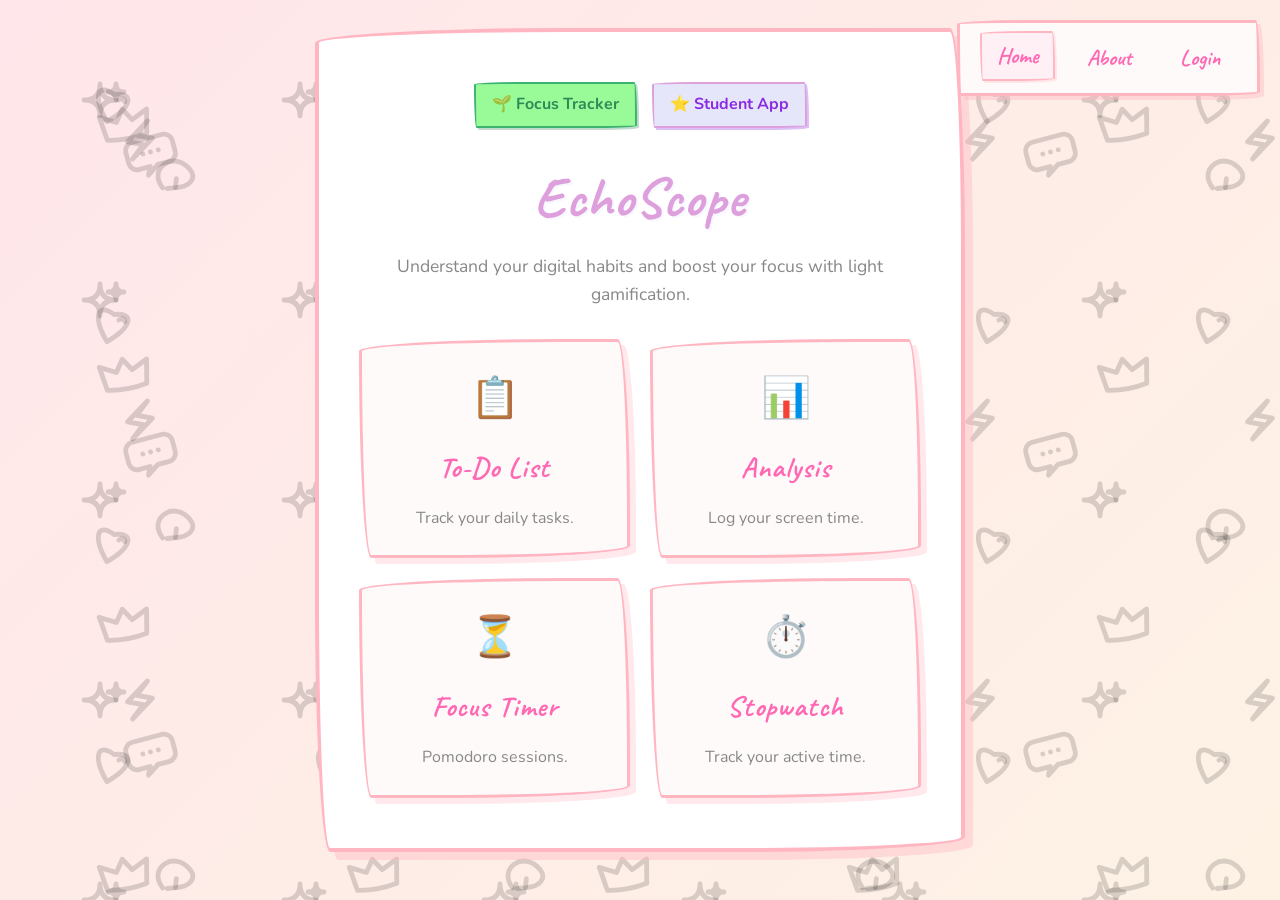
<file: index.html>
<!DOCTYPE html>
<html lang="en">

<head>
  <meta charset="UTF-8">
  <meta name="viewport" content="width=device-width, initial-scale=1.0">
  <title>EchoScope - Home</title>
  <link rel="stylesheet" href="css/styles.css">
</head>

<body>
  <div class="container">
    <div class="home-content">
      <div class="stats-container">
        <div class="stats-badge">🌱 Focus Tracker</div>
        <div class="stats-badge purple">⭐ Student App</div>
      </div>
      <h1>EchoScope</h1>
      <p class="subtitle">Understand your digital habits and boost your focus with light gamification.</p>

      <div class="features-grid">
        <a href="html/tasks.html" class="feature-card">
          <div class="feature-icon">📋</div>
          <h3>To-Do List</h3>
          <p>Track your daily tasks.</p>
        </a>
        <a href="html/analysis.html" class="feature-card">
          <div class="feature-icon">📊</div>
          <h3>Analysis</h3>
          <p>Log your screen time.</p>
        </a>
        <a href="html/timer.html" class="feature-card">
          <div class="feature-icon">⏳</div>
          <h3>Focus Timer</h3>
          <p>Pomodoro sessions.</p>
        </a>
        <a href="html/stopwatch.html" class="feature-card">
          <div class="feature-icon">⏱️</div>
          <h3>Stopwatch</h3>
          <p>Track your active time.</p>
        </a>
      </div>
    </div>
  </div>
  <nav class="floating-nav">
    <a href="index.html" class="active">Home</a>
    <a href="html/about.html">About</a>
    <a href="html/login.html" id="loginLink">Login</a>
  </nav>

  <script>
    // Check for logged-in user to simulate saved progress
    const currentUser = localStorage.getItem('echoscope_user');
    if (currentUser) {
      document.querySelector('h1').textContent = `Welcome, ${currentUser}! ✨`;
      document.getElementById('loginLink').textContent = 'Profile';
    }
  </script>
</body>

</html>
</file>
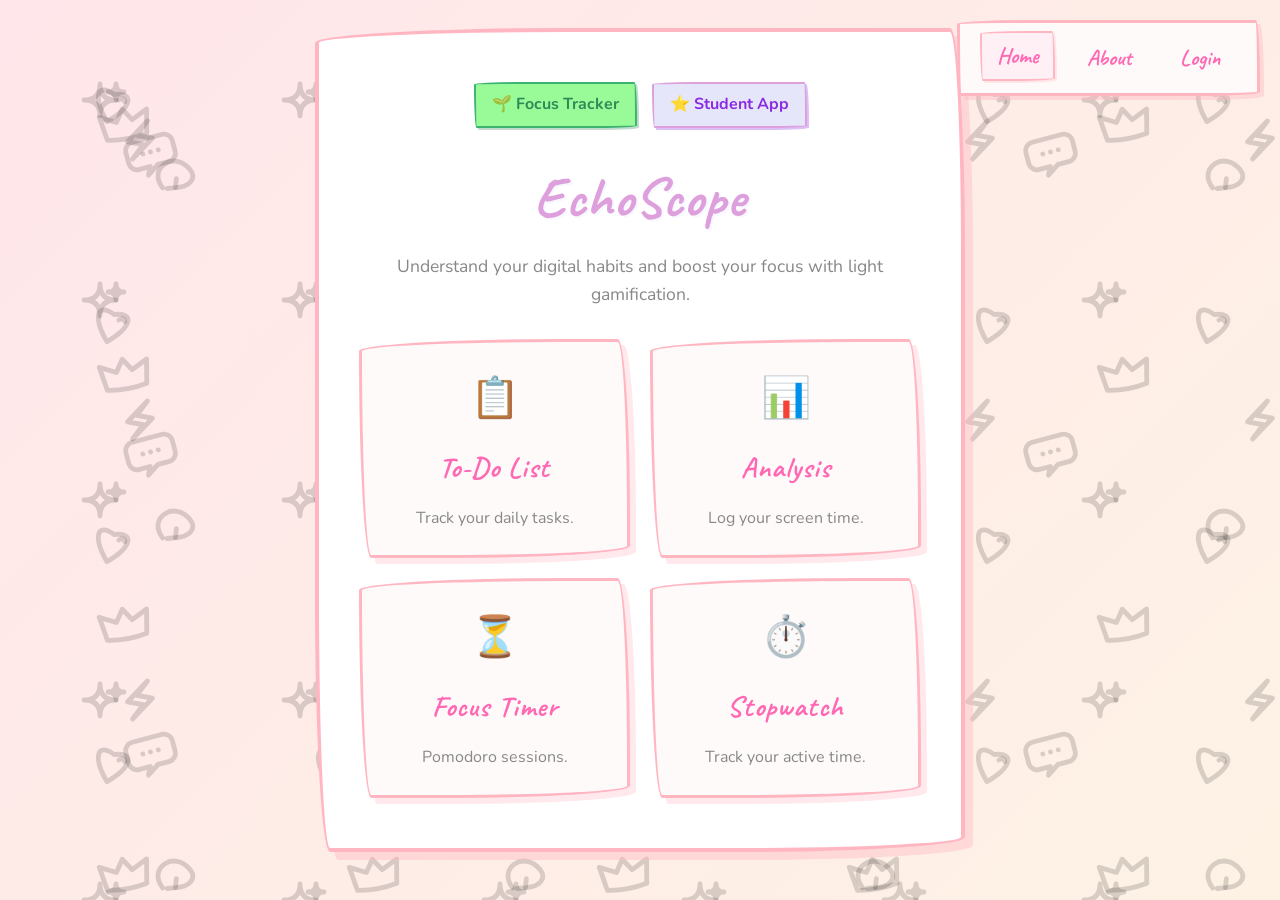
<file: html/index.html>
<!DOCTYPE html>
<html lang="en">

<head>
  <meta charset="UTF-8">
  <meta name="viewport" content="width=device-width, initial-scale=1.0">
  <title>EchoScope - Home</title>
  <link rel="stylesheet" href="../css/styles.css">
</head>

<body>
  <div class="container">
    <div class="home-content">
      <div class="stats-container">
        <div class="stats-badge">🌱 Focus Tracker</div>
        <div class="stats-badge purple">⭐ Student App</div>
      </div>
      <h1>EchoScope</h1>
      <p class="subtitle">Understand your digital habits and boost your focus with light gamification.</p>

      <div class="features-grid">
        <a href="tasks.html" class="feature-card">
          <div class="feature-icon">📋</div>
          <h3>To-Do List</h3>
          <p>Track your daily tasks.</p>
        </a>
        <a href="analysis.html" class="feature-card">
          <div class="feature-icon">📊</div>
          <h3>Analysis</h3>
          <p>Log your screen time.</p>
        </a>
        <a href="timer.html" class="feature-card">
          <div class="feature-icon">⏳</div>
          <h3>Focus Timer</h3>
          <p>Pomodoro sessions.</p>
        </a>
        <a href="stopwatch.html" class="feature-card">
          <div class="feature-icon">⏱️</div>
          <h3>Stopwatch</h3>
          <p>Track your active time.</p>
        </a>
      </div>
    </div>
  </div>
  <nav class="floating-nav">
    <a href="index.html" class="active">Home</a>
    <a href="about.html">About</a>
    <a href="login.html" id="loginLink">Login</a>
  </nav>

  <script>
    // Check for logged-in user to simulate saved progress
    const currentUser = localStorage.getItem('echoscope_user');
    if (currentUser) {
      document.querySelector('h1').textContent = `Welcome, ${currentUser}! ✨`;
      document.getElementById('loginLink').textContent = 'Profile';
    }
  </script>
</body>

</html>
</file>
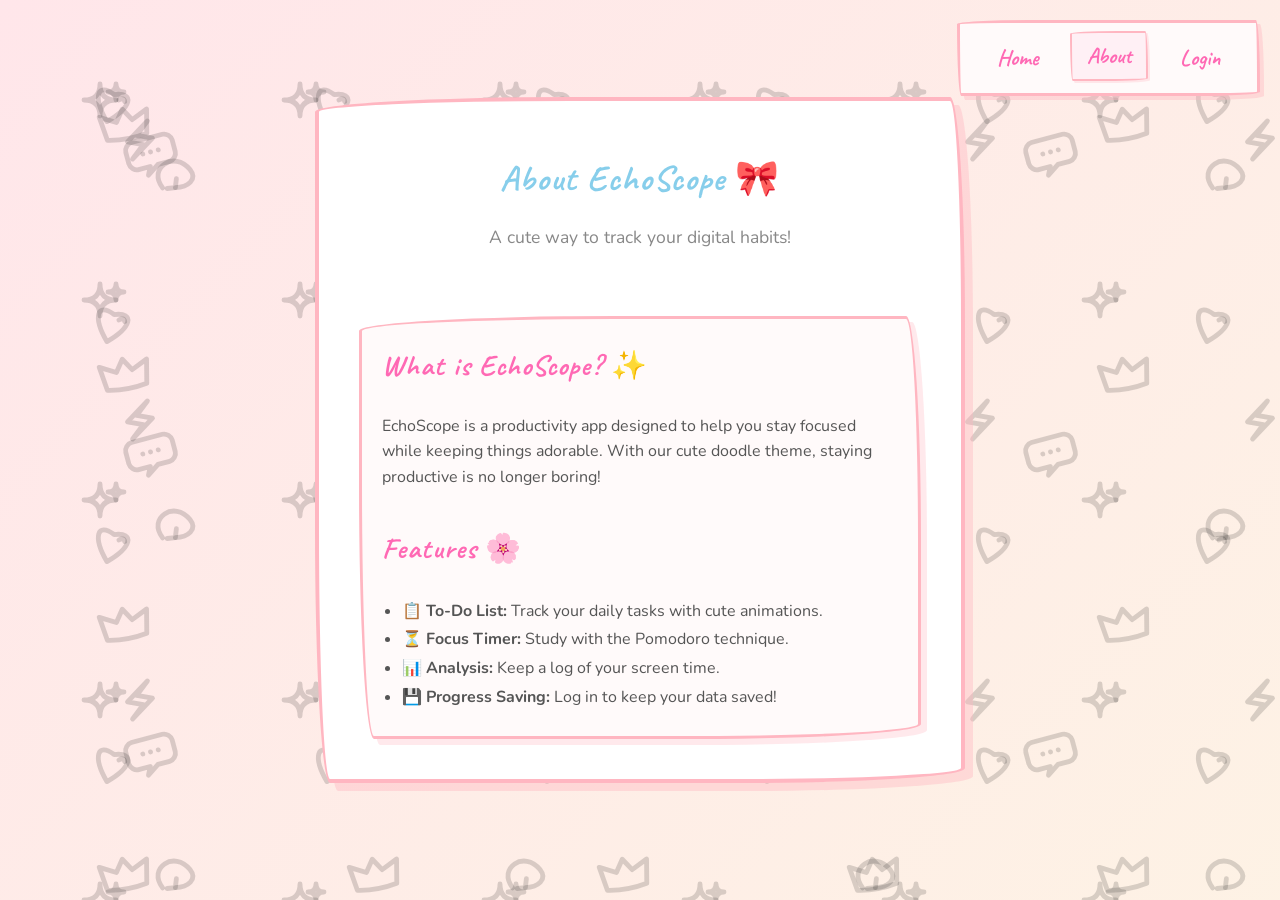
<file: about.html>
<!DOCTYPE html>
<html lang="en">

<head>
  <meta charset="UTF-8">
  <meta name="viewport" content="width=device-width, initial-scale=1.0">
  <title>EchoScope - About</title>
  <link rel="stylesheet" href="css/styles.css">
</head>

<body>
  <div class="container">
    <div class="home-content">
      <h2>About EchoScope 🎀</h2>
      <p class="subtitle">A cute way to track your digital habits!</p>
    </div>

    <div class="feature-card" style="text-align: left; align-items: flex-start;">
      <h3 style="margin-bottom: 10px;">What is EchoScope? ✨</h3>
      <p style="color: #555;">EchoScope is a productivity app designed to help you stay focused while keeping things
        adorable. With our cute doodle theme, staying productive is no longer boring!</p>

      <h3 style="margin-top: 20px; margin-bottom: 10px;">Features 🌸</h3>
      <ul style="color: #555; padding-left: 20px; line-height: 1.8;">
        <li>📋 <strong>To-Do List:</strong> Track your daily tasks with cute animations.</li>
        <li>⏳ <strong>Focus Timer:</strong> Study with the Pomodoro technique.</li>
        <li>📊 <strong>Analysis:</strong> Keep a log of your screen time.</li>
        <li>💾 <strong>Progress Saving:</strong> Log in to keep your data saved!</li>
      </ul>
    </div>
  </div>

  <nav class="floating-nav">
    <a href="index.html">Home</a>
    <a href="about.html" class="active">About</a>
    <a href="login.html" id="loginLink">Login</a>
  </nav>

  <script>
    // Check for logged-in user
    const currentUser = localStorage.getItem('echoscope_user');
    if (currentUser) {
      document.getElementById('loginLink').textContent = 'Profile';
    }
  </script>
</body>

</html>
</file>
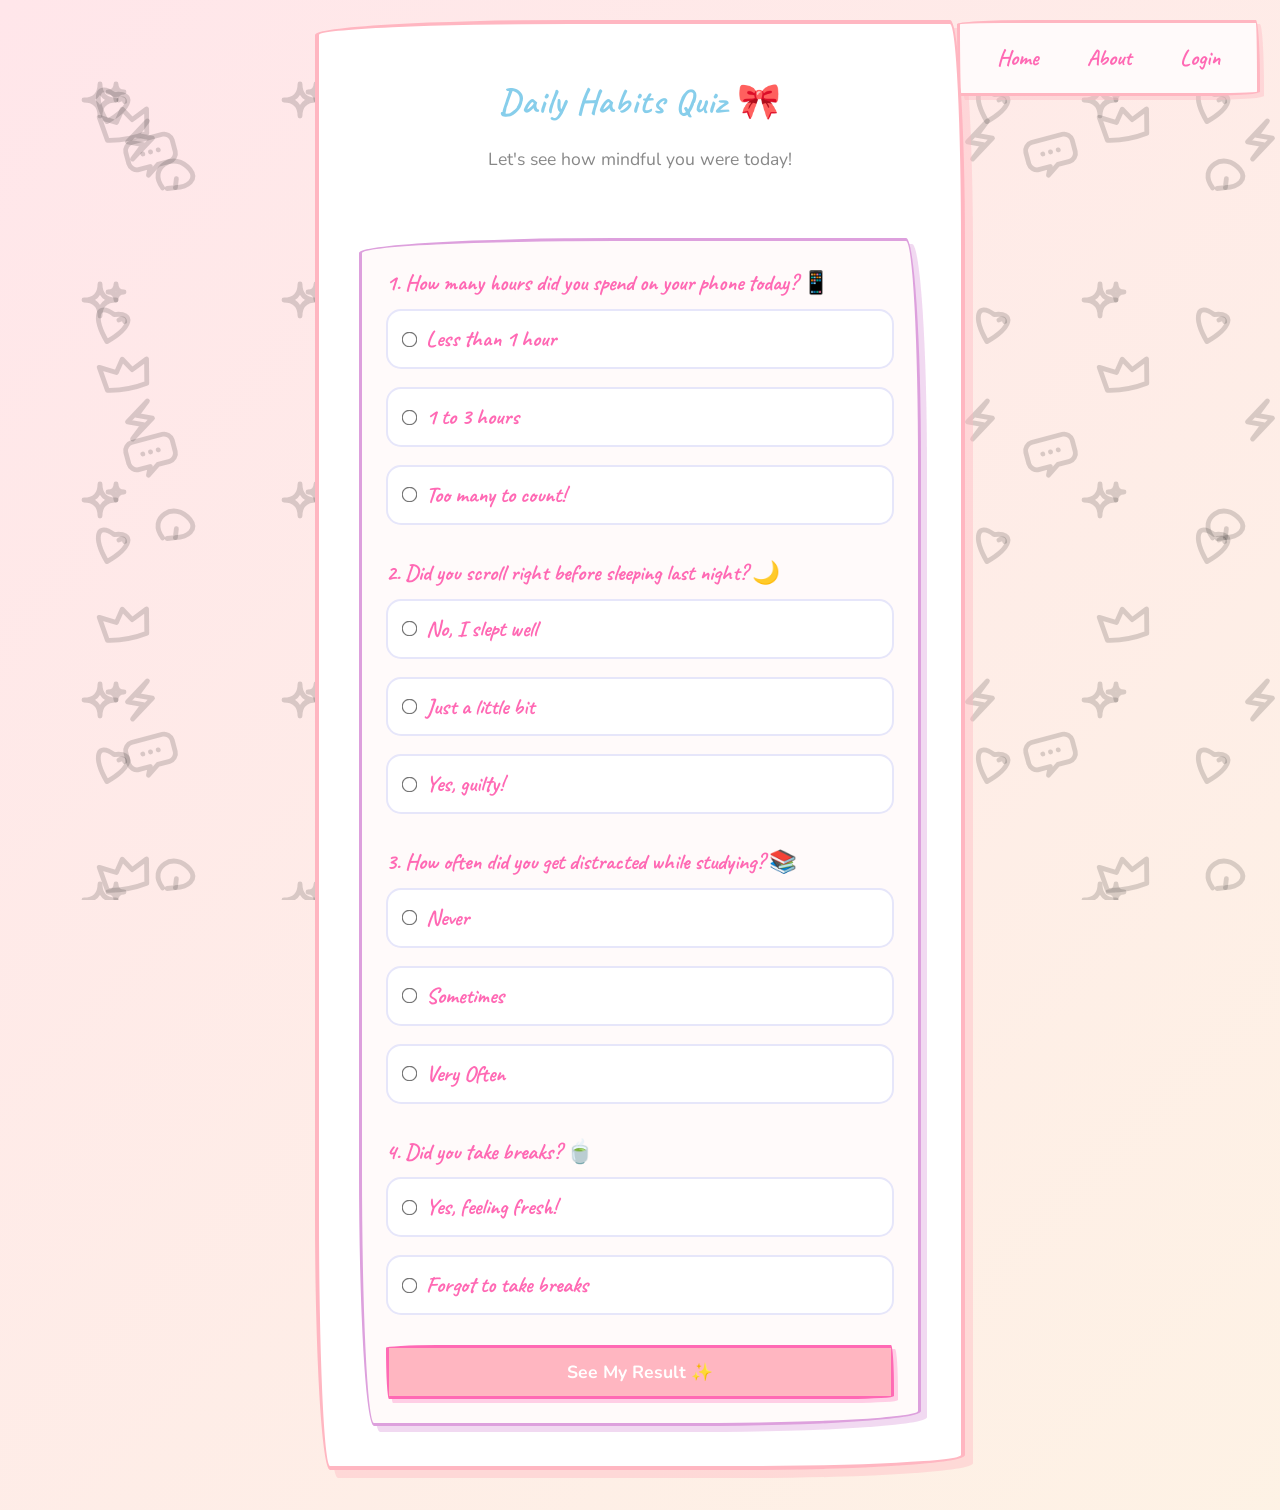
<file: analysis.html>
<!DOCTYPE html>
<html lang="en">

<head>
  <meta charset="UTF-8">
  <meta name="viewport" content="width=device-width, initial-scale=1.0">
  <title>EchoScope - Digital Habits Quiz</title>
  <link rel="stylesheet" href="css/styles.css">

</head>

<body>
  <div class="container" id="quizContainer">
    <div class="home-content">
      <h2>Daily Habits Quiz 🎀</h2>
      <p class="subtitle">Let's see how mindful you were today!</p>
    </div>

    <form id="quizForm" class="form-card">
      <div class="input-group">
        <label>1. How many hours did you spend on your phone today? 📱</label>
        <label class="quiz-option"><input type="radio" name="q1" value="3" required> Less than 1 hour</label>
        <label class="quiz-option"><input type="radio" name="q1" value="2"> 1 to 3 hours</label>
        <label class="quiz-option"><input type="radio" name="q1" value="1"> Too many to count!</label>
      </div>

      <div class="input-group">
        <label>2. Did you scroll right before sleeping last night? 🌙</label>
        <label class="quiz-option"><input type="radio" name="q2" value="3" required> No, I slept well</label>
        <label class="quiz-option"><input type="radio" name="q2" value="2"> Just a little bit</label>
        <label class="quiz-option"><input type="radio" name="q2" value="1"> Yes, guilty!</label>
      </div>

      <div class="input-group">
        <label>3. How often did you get distracted while studying? 📚</label>
        <label class="quiz-option"><input type="radio" name="q3" value="3" required> Never</label>
        <label class="quiz-option"><input type="radio" name="q3" value="2"> Sometimes</label>
        <label class="quiz-option"><input type="radio" name="q3" value="1"> Very Often</label>
      </div>

      <div class="input-group">
        <label>4. Did you take breaks? 🍵</label>
        <label class="quiz-option"><input type="radio" name="q4" value="3" required> Yes, feeling fresh!</label>
        <label class="quiz-option"><input type="radio" name="q4" value="1"> Forgot to take breaks</label>
      </div>

      <button type="submit" class="btn full-width">See My Result ✨</button>
    </form>
  </div>

  <!-- Hidden Result Dashboard -->
  <div class="container" id="resultDashboard">
    <div class="home-content">
      <h2>Your Daily Result 🌸</h2>
      <p class="subtitle" id="resultMessage">Calculating...</p>
    </div>

    <div class="dashboard-grid">
      <div class="stat-card full-span">
        <div class="label">Focus Score</div>
        <div class="value gradient-text" id="focusScoreVal">0/12</div>
      </div>
      <div class="stat-card">
        <div class="label">Status</div>
        <div class="value" id="statusVal" style="font-size: 1.5rem;">Good</div>
      </div>
      <div class="stat-card">
        <div class="label">Screen Time</div>
        <div class="value" id="screenTimeVal" style="font-size: 1.5rem;">Low</div>
      </div>
    </div>

    <button id="retakeBtn" class="btn outline full-width" style="margin-top: 20px;">Retake Quiz 🔄</button>
  </div>

  <nav class="floating-nav">
    <a href="index.html">Home</a>
    <a href="about.html">About</a>
    <a href="login.html" id="loginLink">Login</a>
  </nav>

  <script src="js/analysis.js"></script>
</body>

</html>
</file>
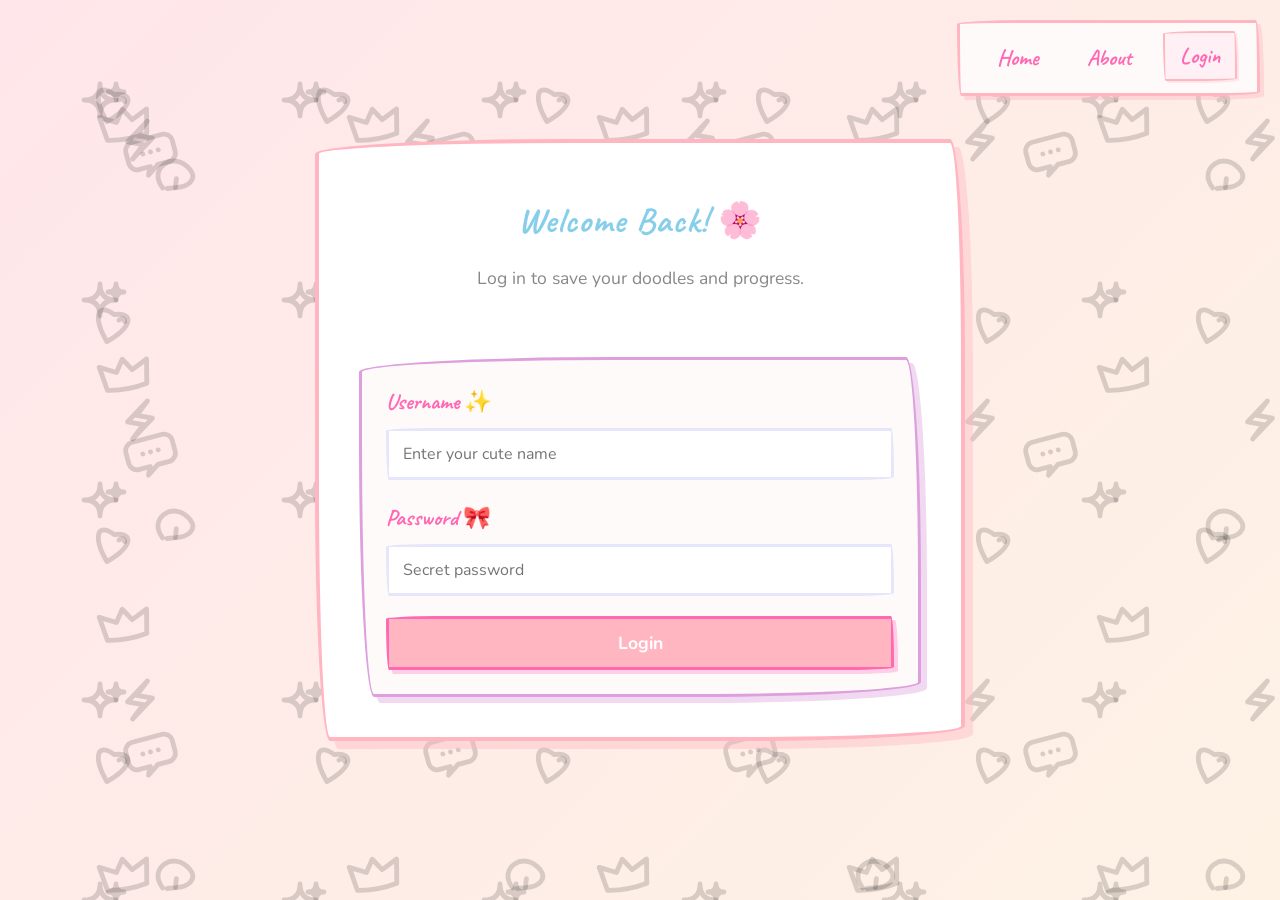
<file: login.html>
<!DOCTYPE html>
<html lang="en">

<head>
  <meta charset="UTF-8">
  <meta name="viewport" content="width=device-width, initial-scale=1.0">
  <title>EchoScope - Login</title>
  <link rel="stylesheet" href="css/styles.css">
</head>

<body>
  <div class="container">
    <div class="home-content">
      <h2>Welcome Back! 🌸</h2>
      <p class="subtitle">Log in to save your doodles and progress.</p>
    </div>

    <form id="loginForm" class="form-card">
      <div class="input-group">
        <label for="username">Username ✨</label>
        <input type="text" id="username" class="input-field" placeholder="Enter your cute name" required>
      </div>
      <div class="input-group">
        <label for="password">Password 🎀</label>
        <input type="password" id="password" class="input-field" placeholder="Secret password" required>
      </div>
      <button type="submit" class="btn full-width">Login</button>
    </form>
  </div>

  <nav class="floating-nav">
    <a href="index.html">Home</a>
    <a href="about.html">About</a>
    <a href="login.html" class="active">Login</a>
  </nav>

  <script src="js/login.js"></script>
</body>

</html>
</file>
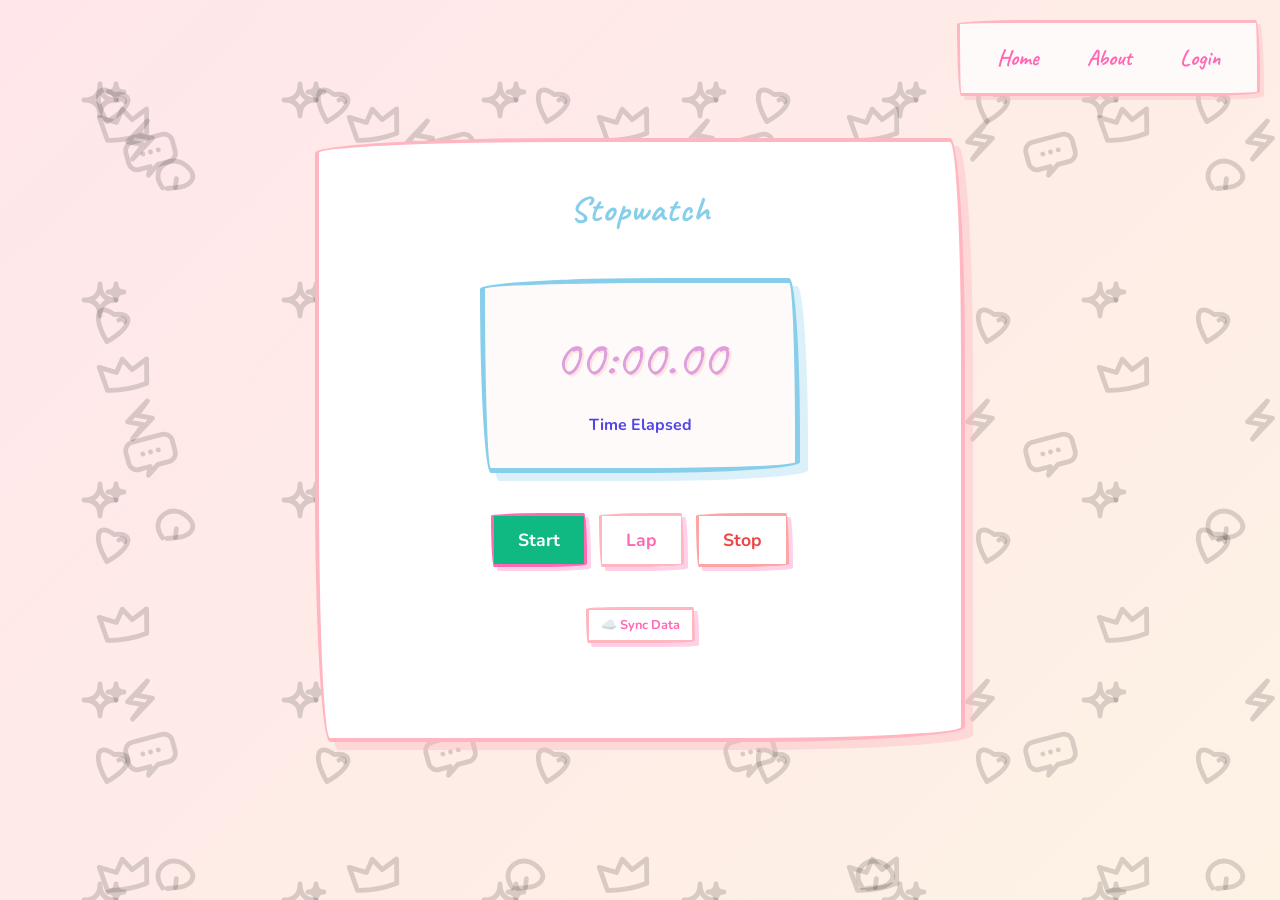
<file: stopwatch.html>
<!DOCTYPE html>
<html lang="en">

<head>
  <meta charset="UTF-8">
  <meta name="viewport" content="width=device-width, initial-scale=1.0">
  <title>EchoScope - Stopwatch</title>
  <link rel="stylesheet" href="css/styles.css">
</head>

<body>
  <div class="container">
    <!-- Old nav removed -->

    <div class="task-header" style="justify-content: center; border: none;">
      <h2 style="margin-bottom: 0;">Stopwatch</h2>
    </div>

    <div class="stopwatch-card">
      <div class="stopwatch-value" id="stopwatchDisplay">00:00.00</div>
      <div class="timing-label" style="color: #4f46e5;">Time Elapsed</div>
    </div>

    <div style="display: flex; gap: 12px; justify-content: center; margin-top: 15px;">
      <button class="btn" id="startBtn" style="background-color: #10b981;">Start</button>
      <button class="btn outline" id="lapBtn">Lap</button>
      <button class="btn outline" id="stopBtn" style="color: #ef4444; border-color: #fca5a5;">Stop</button>
    </div>

    <div style="text-align: center; margin-top: 15px;">
      <button class="btn outline" id="syncBtn" style="font-size: 0.8rem; padding: 6px 12px;">☁️ Sync Data</button>
      <p id="syncStatus" style="font-size: 0.8rem; color: #64748b; margin-top: 5px;"></p>
    </div>

    <div class="task-list" id="lapList" style="margin-top: 25px;">
      <!-- Laps will be appended here -->
    </div>

  </div>

  <nav class="floating-nav">
    <a href="index.html">Home</a>
    <a href="about.html">About</a>
    <a href="login.html" id="loginLink">Login</a>
  </nav>

  <script src="js/stopwatch.js"></script>
  <script>
    // Navigation logic
    const currentUser = localStorage.getItem('echoscope_user');
    if (currentUser) {
      document.getElementById('loginLink').textContent = 'Profile';
    }
  </script>
</body>

</html>
</file>
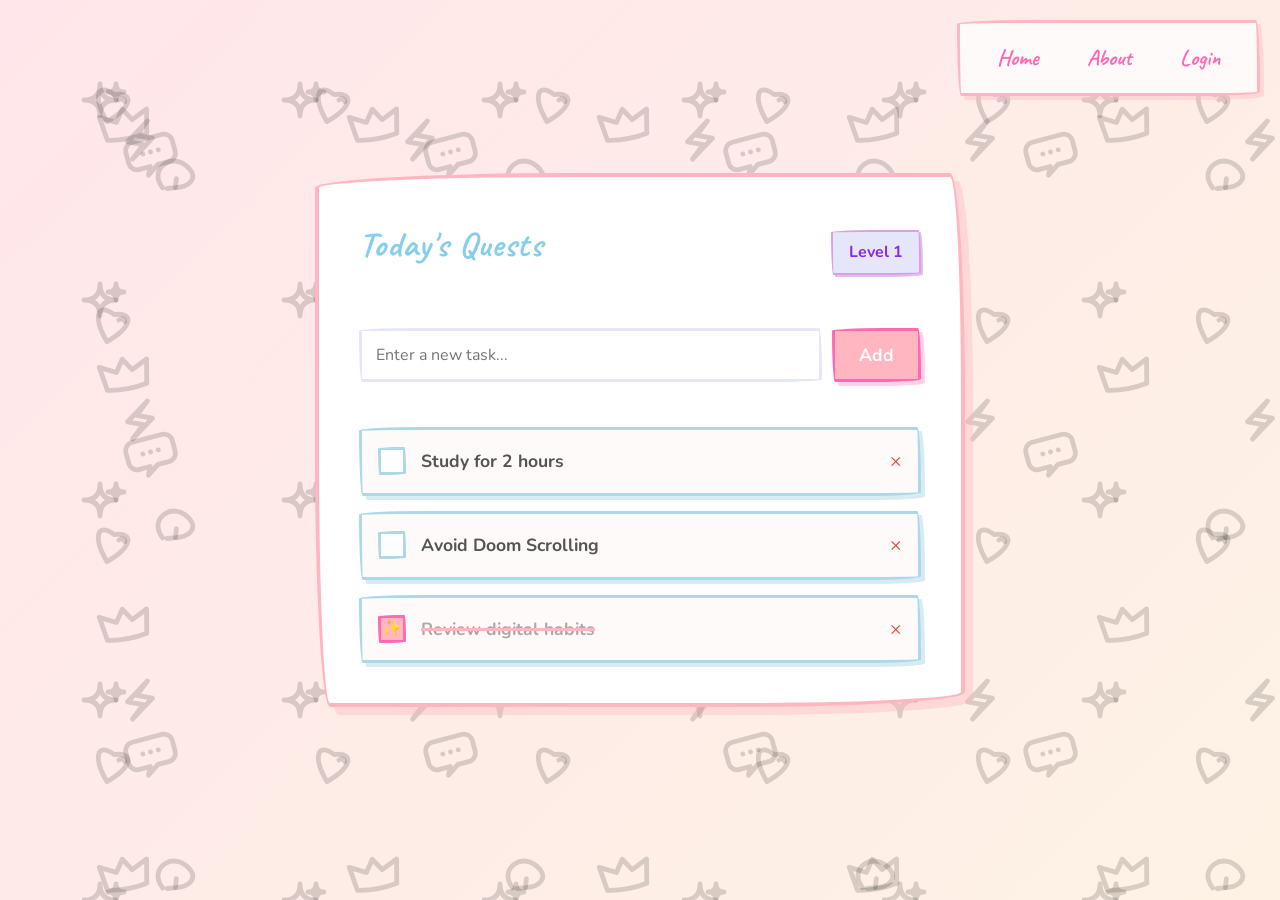
<file: tasks.html>
<!DOCTYPE html>
<html lang="en">

<head>
  <meta charset="UTF-8">
  <meta name="viewport" content="width=device-width, initial-scale=1.0">
  <title>EchoScope - To-Do</title>
  <link rel="stylesheet" href="css/styles.css">
</head>

<body>
  <div class="container">
    <!-- Old nav removed -->

    <div class="task-header">
      <h2>Today's Quests</h2>
      <div class="stats-badge purple">Level 1</div>
    </div>

    <form id="taskForm" style="display: flex; gap: 10px; margin-bottom: 20px;">
      <input type="text" id="taskInput" class="input-field" style="flex: 1;" placeholder="Enter a new task...">
      <button type="submit" class="btn">Add</button>
    </form>

    <div class="task-list" id="taskList">
      <!-- Tasks will be dynamically rendered here via JavaScript -->
    </div>

  </div>

  <nav class="floating-nav">
    <a href="index.html">Home</a>
    <a href="about.html">About</a>
    <a href="login.html" id="loginLink">Login</a>
  </nav>

  <script src="js/tasks.js"></script>
  <script>
    // Navigation logic
    const currentUser = localStorage.getItem('echoscope_user');
    if (currentUser) {
      document.getElementById('loginLink').textContent = 'Profile';
    }
  </script>
</body>

</html>
</file>
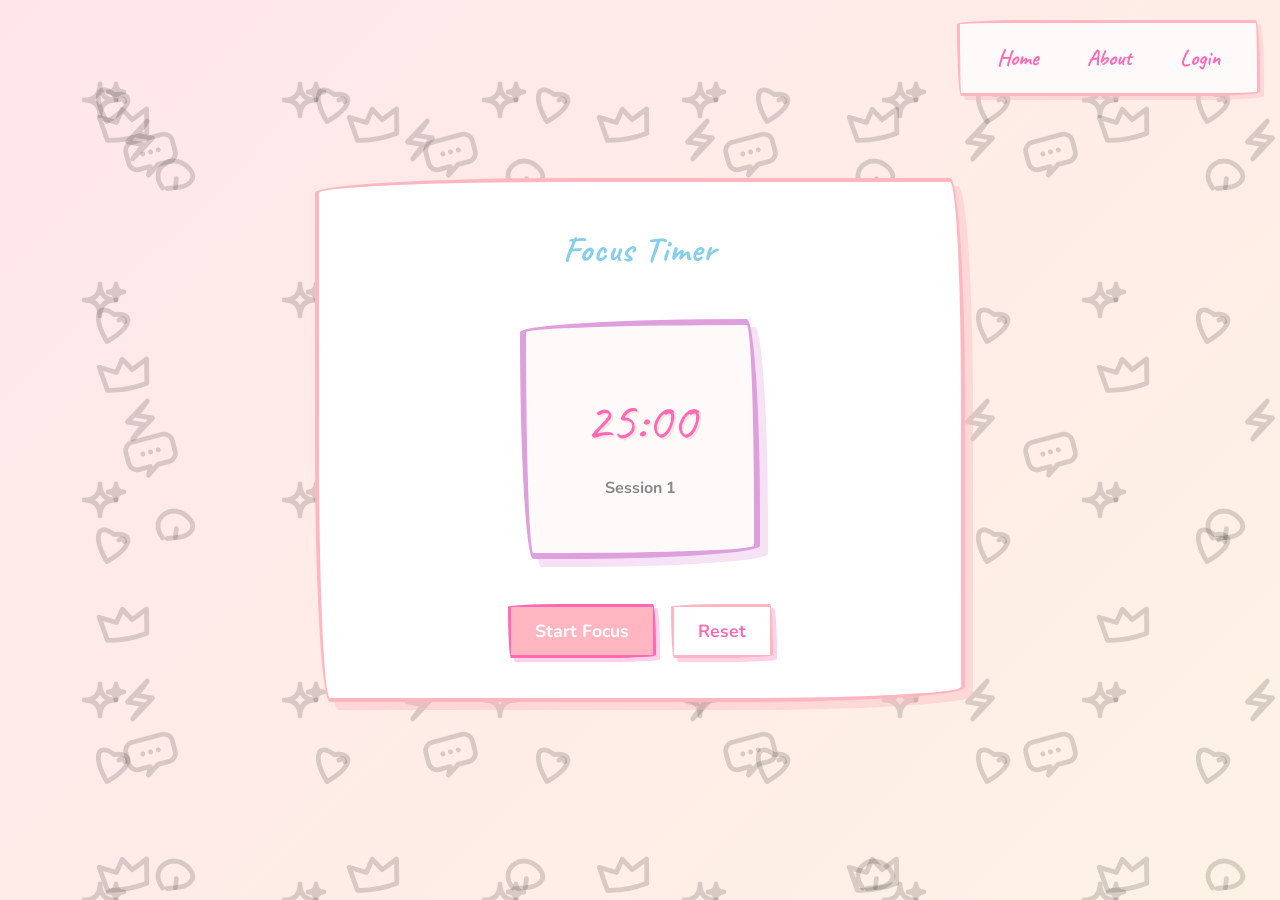
<file: timer.html>
<!DOCTYPE html>
<html lang="en">

<head>
  <meta charset="UTF-8">
  <meta name="viewport" content="width=device-width, initial-scale=1.0">
  <title>EchoScope - Timer</title>
  <link rel="stylesheet" href="css/styles.css">
</head>

<body>
  <div class="container">
    <!-- Old nav removed -->

    <div class="task-header" style="justify-content: center; border: none;">
      <h2 style="margin-bottom: 0;">Focus Timer</h2>
    </div>

    <div class="timer-circle">
      <div class="timing-value" id="timeDisplay">25:00</div>
      <div class="timing-label" id="sessionLabel">Session 1</div>
    </div>

    <div style="display: flex; gap: 15px; justify-content: center; margin-top: 20px;">
      <button class="btn" id="startBtn">Start Focus</button>
      <button class="btn outline" id="resetBtn">Reset</button>
    </div>

  </div>

  <nav class="floating-nav">
    <a href="index.html">Home</a>
    <a href="about.html">About</a>
    <a href="login.html" id="loginLink">Login</a>
  </nav>

  <script src="js/timer.js"></script>
  <script>
    // Navigation logic
    const currentUser = localStorage.getItem('echoscope_user');
    if (currentUser) {
      document.getElementById('loginLink').textContent = 'Profile';
    }
  </script>
</body>

</html>
</file>
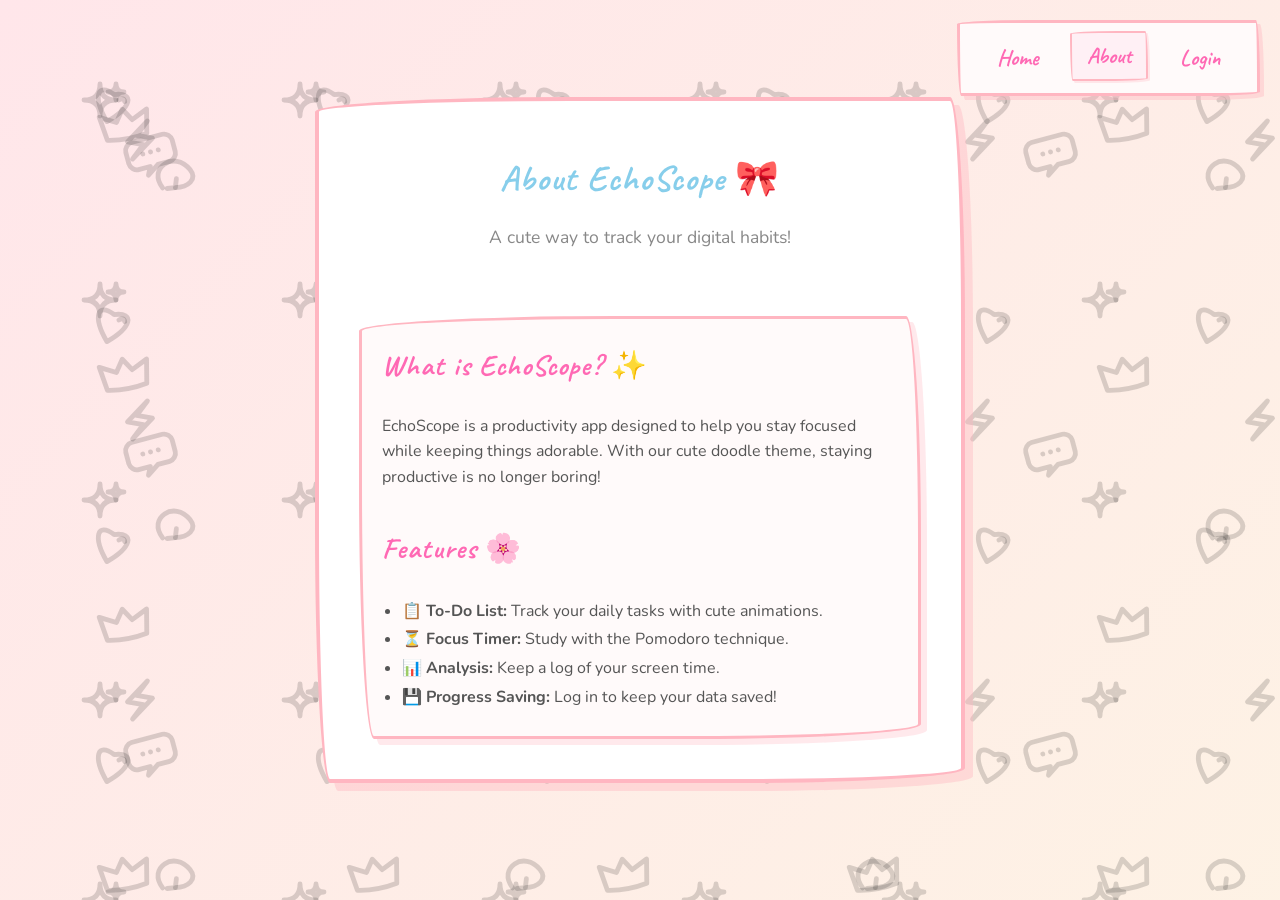
<file: html/about.html>
<!DOCTYPE html>
<html lang="en">

<head>
  <meta charset="UTF-8">
  <meta name="viewport" content="width=device-width, initial-scale=1.0">
  <title>EchoScope - About</title>
  <link rel="stylesheet" href="../css/styles.css">
</head>

<body>
  <div class="container">
    <div class="home-content">
      <h2>About EchoScope 🎀</h2>
      <p class="subtitle">A cute way to track your digital habits!</p>
    </div>

    <div class="feature-card" style="text-align: left; align-items: flex-start;">
      <h3 style="margin-bottom: 10px;">What is EchoScope? ✨</h3>
      <p style="color: #555;">EchoScope is a productivity app designed to help you stay focused while keeping things
        adorable. With our cute doodle theme, staying productive is no longer boring!</p>

      <h3 style="margin-top: 20px; margin-bottom: 10px;">Features 🌸</h3>
      <ul style="color: #555; padding-left: 20px; line-height: 1.8;">
        <li>📋 <strong>To-Do List:</strong> Track your daily tasks with cute animations.</li>
        <li>⏳ <strong>Focus Timer:</strong> Study with the Pomodoro technique.</li>
        <li>📊 <strong>Analysis:</strong> Keep a log of your screen time.</li>
        <li>💾 <strong>Progress Saving:</strong> Log in to keep your data saved!</li>
      </ul>
    </div>
  </div>

  <nav class="floating-nav">
    <a href="../index.html">Home</a>
    <a href="about.html" class="active">About</a>
    <a href="login.html" id="loginLink">Login</a>
  </nav>

  <script>
    // Check for logged-in user
    const currentUser = localStorage.getItem('echoscope_user');
    if (currentUser) {
      document.getElementById('loginLink').textContent = 'Profile';
    }
  </script>
</body>

</html>
</file>
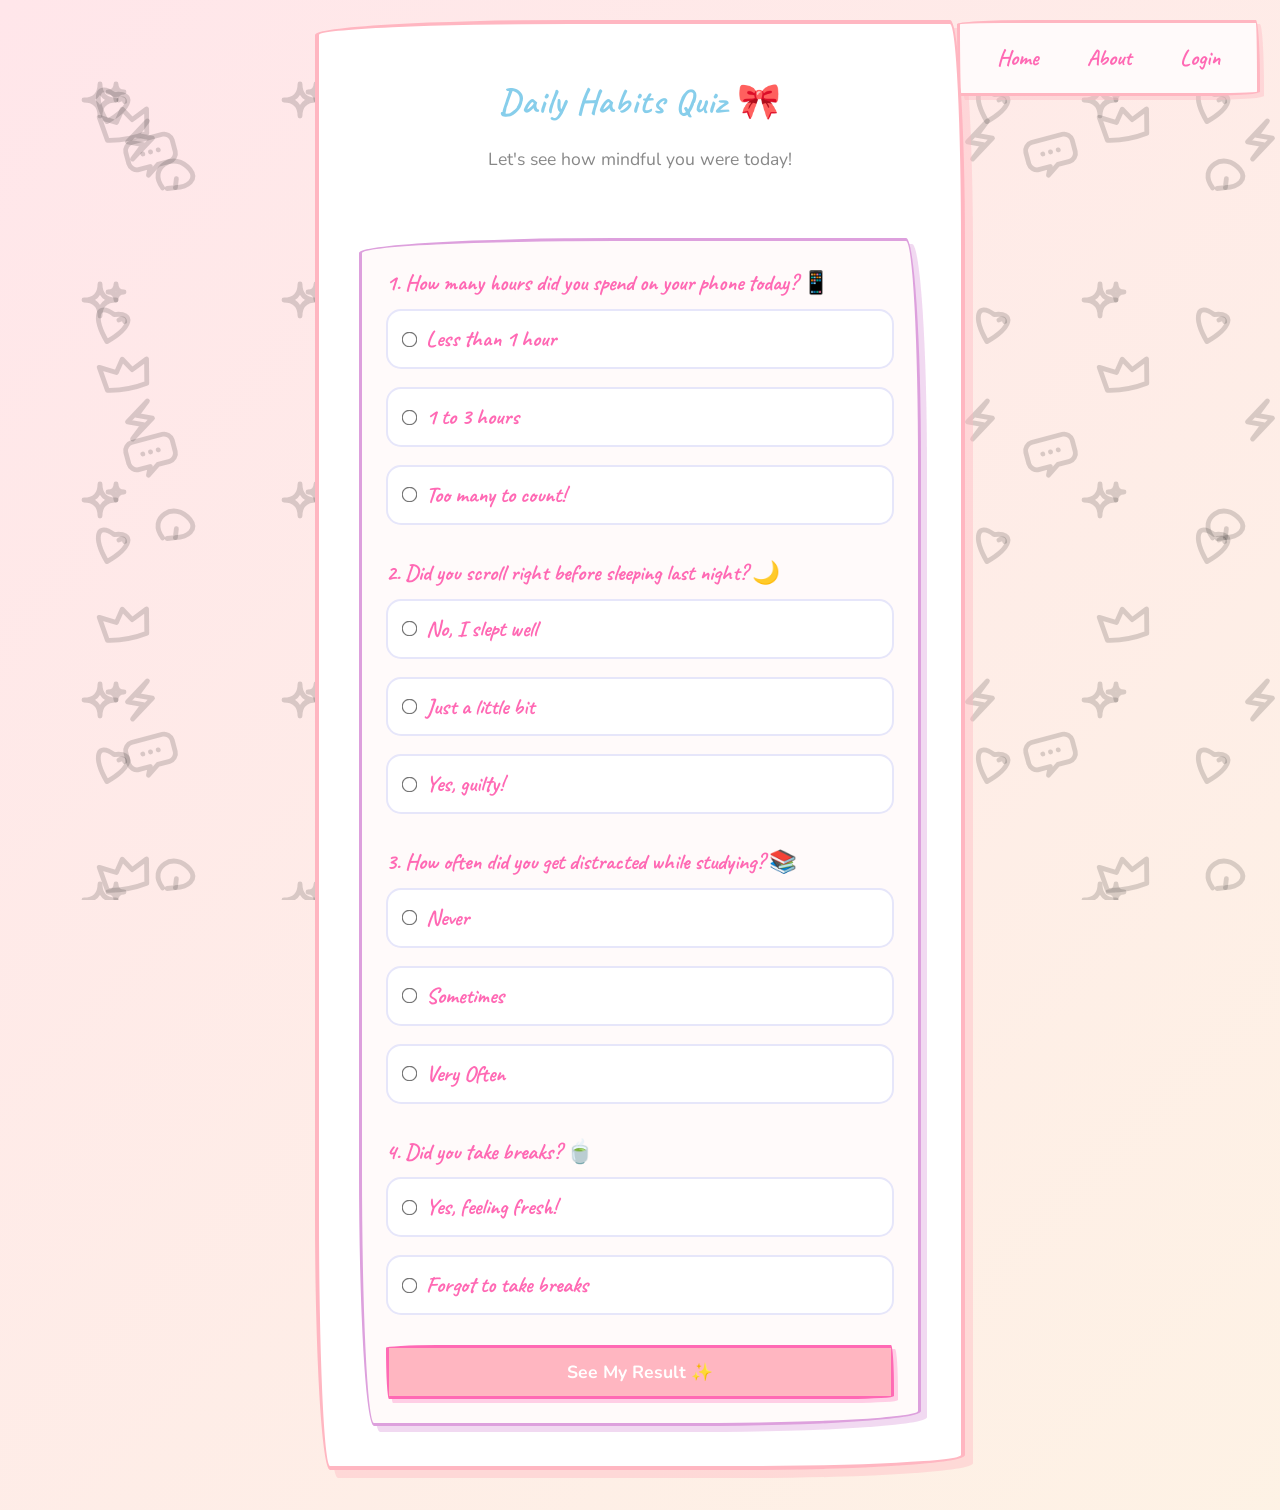
<file: html/analysis.html>
<!DOCTYPE html>
<html lang="en">

<head>
  <meta charset="UTF-8">
  <meta name="viewport" content="width=device-width, initial-scale=1.0">
  <title>EchoScope - Digital Habits Quiz</title>
  <link rel="stylesheet" href="../css/styles.css">

</head>

<body>
  <div class="container" id="quizContainer">
    <div class="home-content">
      <h2>Daily Habits Quiz 🎀</h2>
      <p class="subtitle">Let's see how mindful you were today!</p>
    </div>

    <form id="quizForm" class="form-card">
      <div class="input-group">
        <label>1. How many hours did you spend on your phone today? 📱</label>
        <label class="quiz-option"><input type="radio" name="q1" value="3" required> Less than 1 hour</label>
        <label class="quiz-option"><input type="radio" name="q1" value="2"> 1 to 3 hours</label>
        <label class="quiz-option"><input type="radio" name="q1" value="1"> Too many to count!</label>
      </div>

      <div class="input-group">
        <label>2. Did you scroll right before sleeping last night? 🌙</label>
        <label class="quiz-option"><input type="radio" name="q2" value="3" required> No, I slept well</label>
        <label class="quiz-option"><input type="radio" name="q2" value="2"> Just a little bit</label>
        <label class="quiz-option"><input type="radio" name="q2" value="1"> Yes, guilty!</label>
      </div>

      <div class="input-group">
        <label>3. How often did you get distracted while studying? 📚</label>
        <label class="quiz-option"><input type="radio" name="q3" value="3" required> Never</label>
        <label class="quiz-option"><input type="radio" name="q3" value="2"> Sometimes</label>
        <label class="quiz-option"><input type="radio" name="q3" value="1"> Very Often</label>
      </div>

      <div class="input-group">
        <label>4. Did you take breaks? 🍵</label>
        <label class="quiz-option"><input type="radio" name="q4" value="3" required> Yes, feeling fresh!</label>
        <label class="quiz-option"><input type="radio" name="q4" value="1"> Forgot to take breaks</label>
      </div>

      <button type="submit" class="btn full-width">See My Result ✨</button>
    </form>
  </div>

  <!-- Hidden Result Dashboard -->
  <div class="container" id="resultDashboard">
    <div class="home-content">
      <h2>Your Daily Result 🌸</h2>
      <p class="subtitle" id="resultMessage">Calculating...</p>
    </div>

    <div class="dashboard-grid">
      <div class="stat-card full-span">
        <div class="label">Focus Score</div>
        <div class="value gradient-text" id="focusScoreVal">0/12</div>
      </div>
      <div class="stat-card">
        <div class="label">Status</div>
        <div class="value" id="statusVal" style="font-size: 1.5rem;">Good</div>
      </div>
      <div class="stat-card">
        <div class="label">Screen Time</div>
        <div class="value" id="screenTimeVal" style="font-size: 1.5rem;">Low</div>
      </div>
    </div>

    <button id="retakeBtn" class="btn outline full-width" style="margin-top: 20px;">Retake Quiz 🔄</button>
  </div>

  <nav class="floating-nav">
    <a href="../index.html">Home</a>
    <a href="about.html">About</a>
    <a href="login.html" id="loginLink">Login</a>
  </nav>

  <script src="../js/analysis.js"></script>
</body>

</html>
</file>
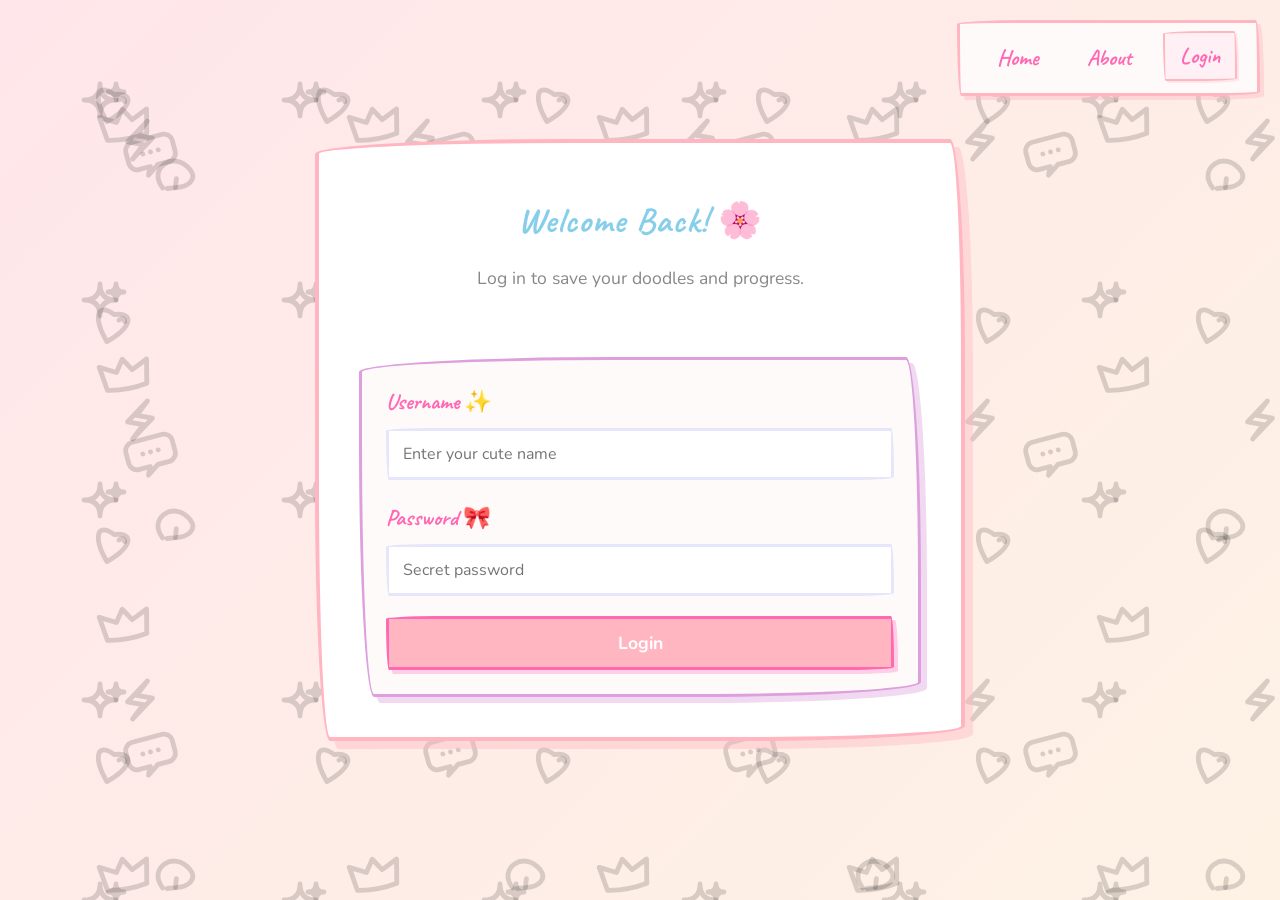
<file: html/login.html>
<!DOCTYPE html>
<html lang="en">

<head>
  <meta charset="UTF-8">
  <meta name="viewport" content="width=device-width, initial-scale=1.0">
  <title>EchoScope - Login</title>
  <link rel="stylesheet" href="../css/styles.css">
</head>

<body>
  <div class="container">
    <div class="home-content">
      <h2>Welcome Back! 🌸</h2>
      <p class="subtitle">Log in to save your doodles and progress.</p>
    </div>

    <form id="loginForm" class="form-card">
      <div class="input-group">
        <label for="username">Username ✨</label>
        <input type="text" id="username" class="input-field" placeholder="Enter your cute name" required>
      </div>
      <div class="input-group">
        <label for="password">Password 🎀</label>
        <input type="password" id="password" class="input-field" placeholder="Secret password" required>
      </div>
      <button type="submit" class="btn full-width">Login</button>
    </form>
  </div>

  <nav class="floating-nav">
    <a href="../index.html">Home</a>
    <a href="about.html">About</a>
    <a href="login.html" class="active">Login</a>
  </nav>

  <script src="../js/login.js"></script>
</body>

</html>
</file>
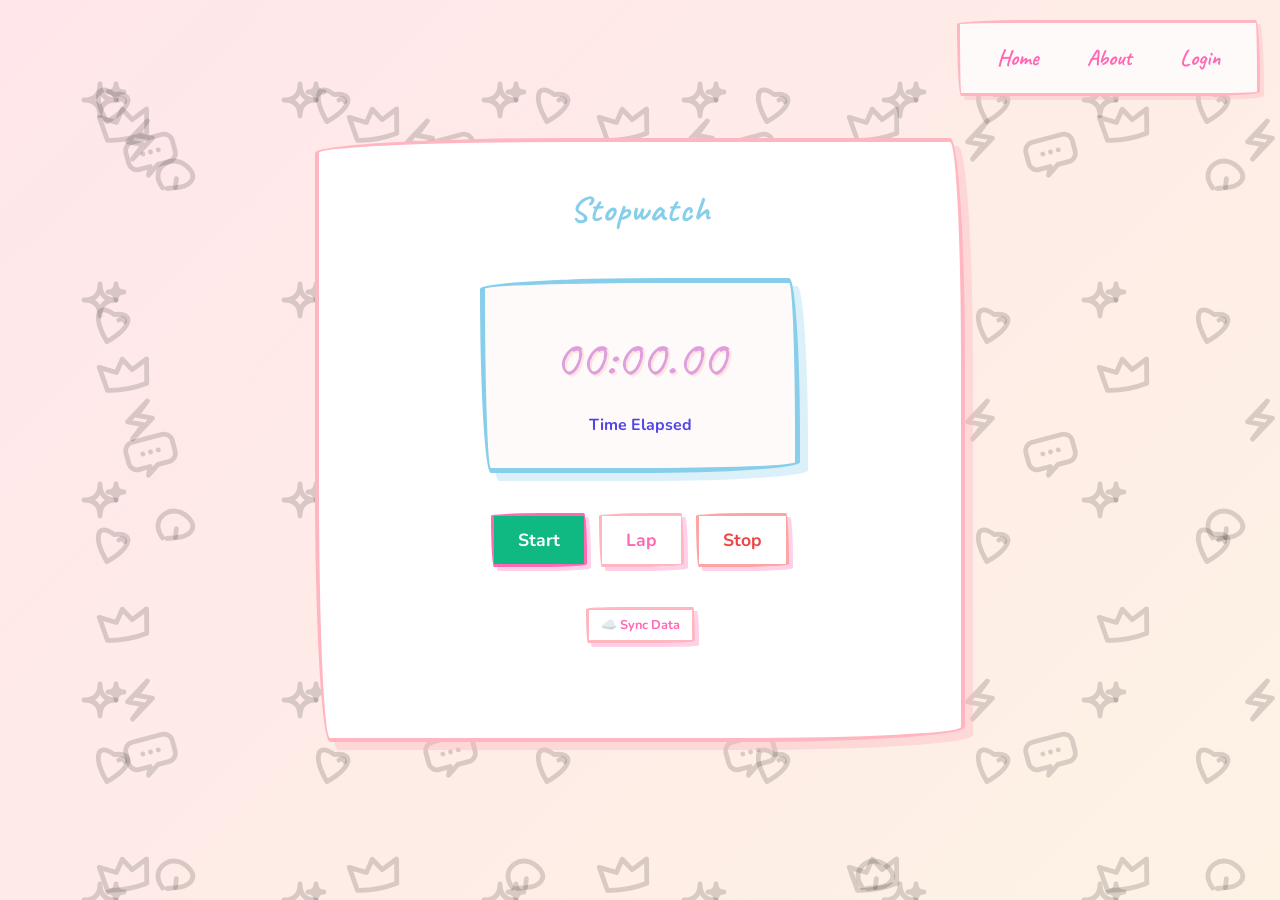
<file: html/stopwatch.html>
<!DOCTYPE html>
<html lang="en">

<head>
  <meta charset="UTF-8">
  <meta name="viewport" content="width=device-width, initial-scale=1.0">
  <title>EchoScope - Stopwatch</title>
  <link rel="stylesheet" href="../css/styles.css">
</head>

<body>
  <div class="container">
    <!-- Old nav removed -->

    <div class="task-header" style="justify-content: center; border: none;">
      <h2 style="margin-bottom: 0;">Stopwatch</h2>
    </div>

    <div class="stopwatch-card">
      <div class="stopwatch-value" id="stopwatchDisplay">00:00.00</div>
      <div class="timing-label" style="color: #4f46e5;">Time Elapsed</div>
    </div>

    <div style="display: flex; gap: 12px; justify-content: center; margin-top: 15px;">
      <button class="btn" id="startBtn" style="background-color: #10b981;">Start</button>
      <button class="btn outline" id="lapBtn">Lap</button>
      <button class="btn outline" id="stopBtn" style="color: #ef4444; border-color: #fca5a5;">Stop</button>
    </div>

    <div style="text-align: center; margin-top: 15px;">
      <button class="btn outline" id="syncBtn" style="font-size: 0.8rem; padding: 6px 12px;">☁️ Sync Data</button>
      <p id="syncStatus" style="font-size: 0.8rem; color: #64748b; margin-top: 5px;"></p>
    </div>

    <div class="task-list" id="lapList" style="margin-top: 25px;">
      <!-- Laps will be appended here -->
    </div>

  </div>

  <nav class="floating-nav">
    <a href="../index.html">Home</a>
    <a href="about.html">About</a>
    <a href="login.html" id="loginLink">Login</a>
  </nav>

  <script src="../js/stopwatch.js"></script>
  <script>
    // Navigation logic
    const currentUser = localStorage.getItem('echoscope_user');
    if (currentUser) {
      document.getElementById('loginLink').textContent = 'Profile';
    }
  </script>
</body>

</html>
</file>
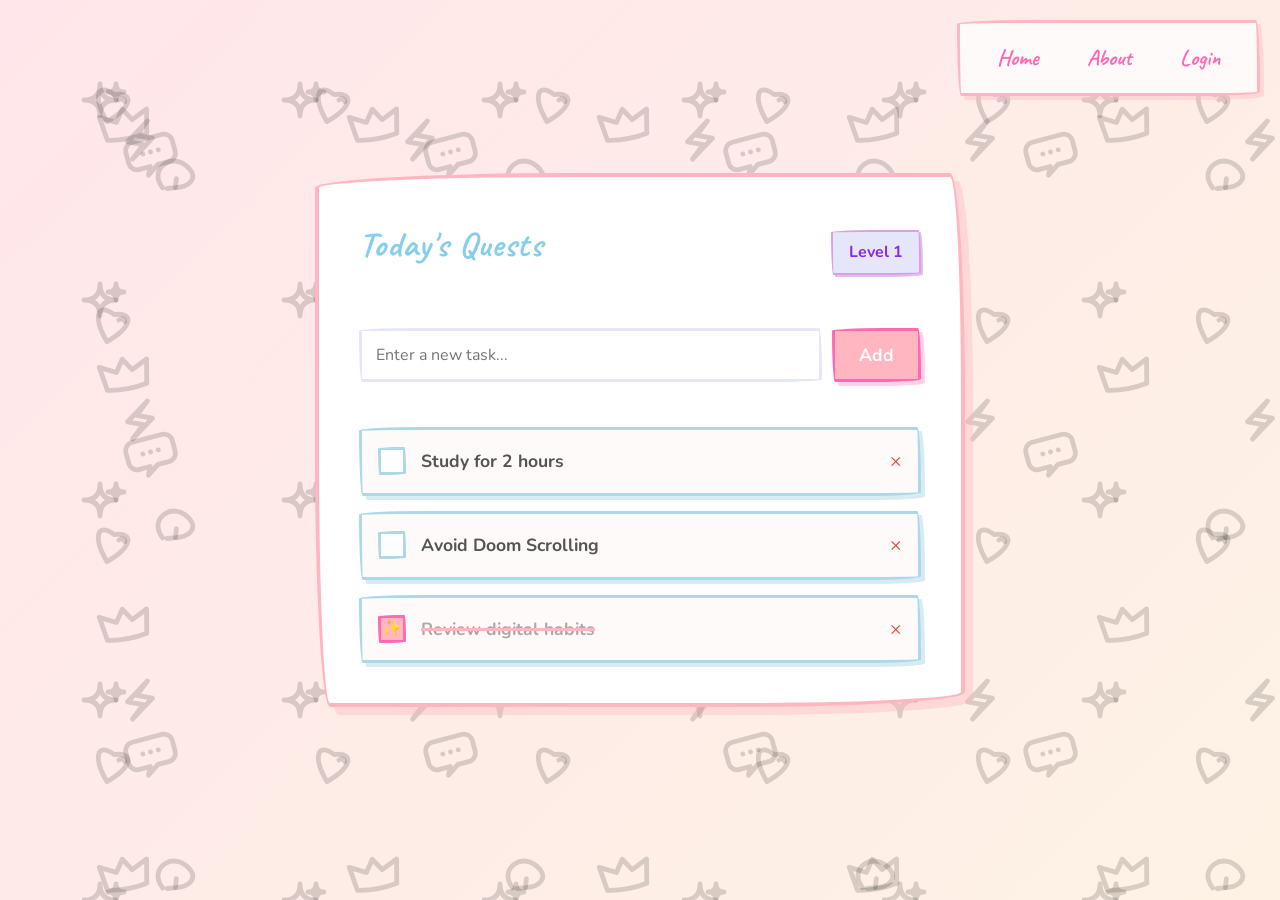
<file: html/tasks.html>
<!DOCTYPE html>
<html lang="en">

<head>
  <meta charset="UTF-8">
  <meta name="viewport" content="width=device-width, initial-scale=1.0">
  <title>EchoScope - To-Do</title>
  <link rel="stylesheet" href="../css/styles.css">
</head>

<body>
  <div class="container">
    <!-- Old nav removed -->

    <div class="task-header">
      <h2>Today's Quests</h2>
      <div class="stats-badge purple">Level 1</div>
    </div>

    <form id="taskForm" style="display: flex; gap: 10px; margin-bottom: 20px;">
      <input type="text" id="taskInput" class="input-field" style="flex: 1;" placeholder="Enter a new task...">
      <button type="submit" class="btn">Add</button>
    </form>

    <div class="task-list" id="taskList">
      <!-- Tasks will be dynamically rendered here via JavaScript -->
    </div>

  </div>

  <nav class="floating-nav">
    <a href="../index.html">Home</a>
    <a href="about.html">About</a>
    <a href="login.html" id="loginLink">Login</a>
  </nav>

  <script src="../js/tasks.js"></script>
  <script>
    // Navigation logic
    const currentUser = localStorage.getItem('echoscope_user');
    if (currentUser) {
      document.getElementById('loginLink').textContent = 'Profile';
    }
  </script>
</body>

</html>
</file>
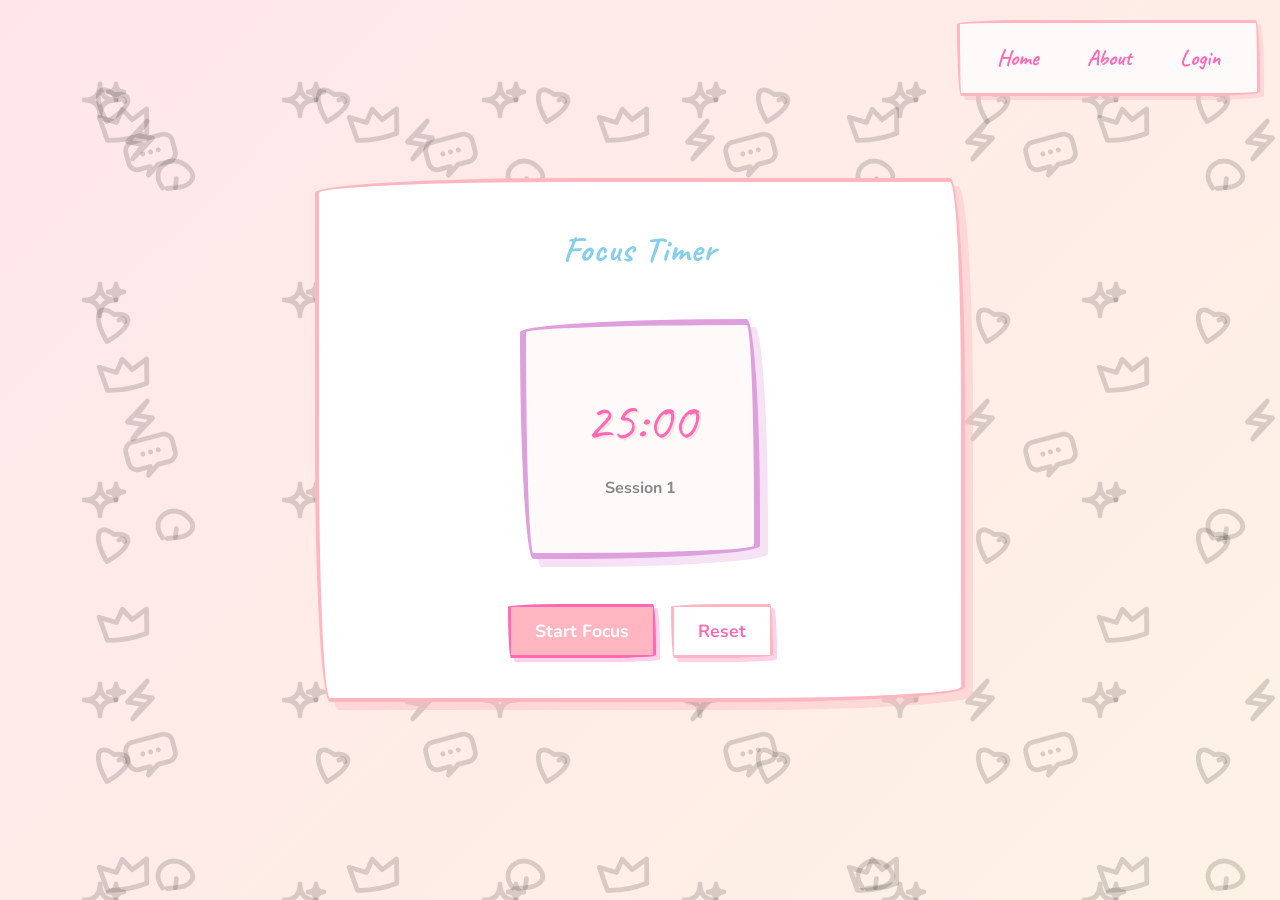
<file: html/timer.html>
<!DOCTYPE html>
<html lang="en">

<head>
  <meta charset="UTF-8">
  <meta name="viewport" content="width=device-width, initial-scale=1.0">
  <title>EchoScope - Timer</title>
  <link rel="stylesheet" href="../css/styles.css">
</head>

<body>
  <div class="container">
    <!-- Old nav removed -->

    <div class="task-header" style="justify-content: center; border: none;">
      <h2 style="margin-bottom: 0;">Focus Timer</h2>
    </div>

    <div class="timer-circle">
      <div class="timing-value" id="timeDisplay">25:00</div>
      <div class="timing-label" id="sessionLabel">Session 1</div>
    </div>

    <div style="display: flex; gap: 15px; justify-content: center; margin-top: 20px;">
      <button class="btn" id="startBtn">Start Focus</button>
      <button class="btn outline" id="resetBtn">Reset</button>
    </div>

  </div>

  <nav class="floating-nav">
    <a href="../index.html">Home</a>
    <a href="about.html">About</a>
    <a href="login.html" id="loginLink">Login</a>
  </nav>

  <script src="../js/timer.js"></script>
  <script>
    // Navigation logic
    const currentUser = localStorage.getItem('echoscope_user');
    if (currentUser) {
      document.getElementById('loginLink').textContent = 'Profile';
    }
  </script>
</body>

</html>
</file>
<file: css/styles.css>
@import url('https://fonts.googleapis.com/css2?family=Caveat:wght@600;700&family=Nunito:wght@400;700&display=swap');

* {
  box-sizing: border-box;
  margin: 0;
  padding: 0;
}

body {
  font-family: 'Nunito', sans-serif;
  background: linear-gradient(135deg, #ffe6ea, #fdf6e3, #e6f7ff, #ffe6ea);
  background-size: 400% 400%;
  animation: gradientBG 15s ease infinite;
  color: #555;
  display: flex;
  justify-content: center;
  align-items: center;
  min-height: 100vh;
  padding: 20px;
  line-height: 1.6;
  position: relative;
  z-index: 1;
}

h1, h2, h3, .nav-logo {
  font-family: 'Caveat', cursive;
  letter-spacing: 1px;
}

@keyframes gradientBG {
  0% { background-position: 0% 50%; }
  50% { background-position: 100% 50%; }
  100% { background-position: 0% 50%; }
}

body::before, body::after {
  content: "";
  position: fixed;
  top: 0; left: 0; width: 100vw; height: 100vh;
  z-index: -1;
  pointer-events: none;
}

body::before {
  background-image: 
    url("data:image/svg+xml,%3Csvg width='200' height='200' xmlns='http://www.w3.org/2000/svg'%3E%3Cg transform='translate(100,100) scale(0.4)' stroke='rgba(0,0,0,0.15)' stroke-width='12' fill='none' stroke-linecap='round' stroke-linejoin='round'%3E%3Cpath d='M0,-40 Q0,0 40,0 Q0,0 0,40 Q0,0 -40,0 Q0,0 0,-40 Z' /%3E%3Cpath d='M40,-40 Q40,-20 60,-20 Q40,-20 40,0 Q40,-20 20,-20 Q40,-20 40,-40 Z' /%3E%3C/g%3E%3C/svg%3E"),
    url("data:image/svg+xml,%3Csvg width='250' height='250' xmlns='http://www.w3.org/2000/svg'%3E%3Cg transform='translate(125,125) scale(0.4) rotate(-10)' stroke='rgba(0,0,0,0.15)' stroke-width='12' fill='none' stroke-linecap='round' stroke-linejoin='round'%3E%3Cpath d='M-50,30 L-60,-30 L-20,-10 L0,-40 L20,-10 L60,-30 L50,30 Q0,40 -50,30 Z' /%3E%3C/g%3E%3C/svg%3E"),
    url("data:image/svg+xml,%3Csvg width='220' height='220' xmlns='http://www.w3.org/2000/svg'%3E%3Cg transform='translate(110,110) scale(0.4) rotate(15)' stroke='rgba(0,0,0,0.15)' stroke-width='12' fill='none' stroke-linecap='round' stroke-linejoin='round'%3E%3Cpath d='M0,30 C-50,-20 -50,-60 0,-40 C50,-60 50,-20 0,30 Z' /%3E%3Cpath d='M15,-30 Q25,-40 30,-30' /%3E%3C/g%3E%3C/svg%3E");
  background-size: 200px 200px, 250px 250px, 220px 220px;
  animation: floatBefore 60s linear infinite;
}

body::after {
  background-image: 
    url("data:image/svg+xml,%3Csvg width='300' height='300' xmlns='http://www.w3.org/2000/svg'%3E%3Cg transform='translate(150,150) scale(0.4) rotate(-15)' stroke='rgba(0,0,0,0.15)' stroke-width='12' fill='none' stroke-linecap='round' stroke-linejoin='round'%3E%3Cpath d='M-40,-30 L40,-30 C50,-30 60,-20 60,-10 L60,20 C60,30 50,40 40,40 L10,40 L-20,60 L-10,40 L-40,40 C-50,40 -60,30 -60,20 L-60,-10 C-60,-20 -50,-30 -40,-30 Z' /%3E%3Ccircle cx='-20' cy='5' r='6' fill='rgba(0,0,0,0.15)' stroke='none' /%3E%3Ccircle cx='0' cy='5' r='6' fill='rgba(0,0,0,0.15)' stroke='none' /%3E%3Ccircle cx='20' cy='5' r='6' fill='rgba(0,0,0,0.15)' stroke='none' /%3E%3C/g%3E%3C/svg%3E"),
    url("data:image/svg+xml,%3Csvg width='280' height='280' xmlns='http://www.w3.org/2000/svg'%3E%3Cg transform='translate(140,140) scale(0.4) rotate(10)' stroke='rgba(0,0,0,0.15)' stroke-width='12' fill='none' stroke-linecap='round' stroke-linejoin='round'%3E%3Cpath d='M10,-50 L-30,10 L10,10 L-10,50 L30,-10 L-10,-10 Z' /%3E%3C/g%3E%3C/svg%3E"),
    url("data:image/svg+xml,%3Csvg width='350' height='350' xmlns='http://www.w3.org/2000/svg'%3E%3Cg transform='translate(175,175) scale(0.4) rotate(-20)' stroke='rgba(0,0,0,0.15)' stroke-width='12' fill='none' stroke-linecap='round' stroke-linejoin='round'%3E%3Cpath d='M-40,20 C-60,-40 20,-60 40,0 C50,30 20,40 -10,30' /%3E%3Cpath d='M-10,30 L0,10 M-10,30 L-30,25' /%3E%3C/g%3E%3C/svg%3E");
  background-size: 300px 300px, 280px 280px, 350px 350px;
  animation: floatAfter 70s linear infinite;
}

@keyframes floatBefore {
  0% { background-position: 0px 0px, 0px 0px, 0px 0px; }
  100% { background-position: 400px -400px, -500px -250px, 440px 660px; }
}

@keyframes floatAfter {
  0% { background-position: 0px 0px, 0px 0px, 0px 0px; }
  100% { background-position: -600px 300px, 0px -560px, 700px 350px; }
}

@keyframes floatUp {
  0% { transform: translateY(0px); }
  100% { transform: translateY(-15px); }
}

.container {
  width: 100%;
  max-width: 650px;
  background-color: #ffffff;
  padding: 40px;
  border: 4px solid #ffb6c1; /* Soft pink border */
  border-radius: 255px 15px 225px 15px/15px 225px 15px 255px;
  box-shadow: 8px 8px 0px rgba(255, 182, 193, 0.4); /* Soft pink shadow */
  display: flex;
  flex-direction: column;
  gap: 25px;
  position: relative;
  margin-bottom: 20px;
}

/* Nav */
.nav {
  display: flex;
  justify-content: space-between;
  align-items: center;
  padding-bottom: 20px;
  border-bottom: 3px dashed #ffc0cb;
  flex-wrap: wrap;
  gap: 15px;
}
.nav-logo {
  color: #ff69b4; /* Hot pink text for logo */
  text-decoration: none;
  font-size: 2.5rem;
  text-shadow: 2px 2px 0px #ffe4e1;
}
.nav-links {
  display: flex;
  gap: 12px;
  flex-wrap: wrap;
}
.nav-links a {
  color: #777;
  font-family: 'Nunito', sans-serif;
  font-weight: 700;
  text-decoration: none;
  font-size: 1rem;
  padding: 8px 16px;
  transition: all 0.2s;
  border: 2px solid transparent;
  border-radius: 255px 15px 225px 15px/15px 225px 15px 255px;
}
.nav-links a:hover, .nav-links a.active {
  color: #fff;
  background-color: #ffb6c1;
  border: 2px solid #ff69b4;
  box-shadow: 4px 4px 0px rgba(255,105,180,0.3);
  border-radius: 15px 255px 15px 225px/255px 15px 225px 15px;
}

/* Home Page */
.home-content {
  text-align: center;
  padding: 10px 0;
}
h1 {
  font-size: 3.5rem;
  color: #dda0dd;
  margin-bottom: 10px;
  text-shadow: 2px 2px 0px #f8f8ff;
}
h2 {
  font-size: 2.2rem;
  color: #87ceeb;
  margin-bottom: 15px;
}
p.subtitle {
  color: #888;
  font-size: 1.1rem;
  margin-bottom: 30px;
}

/* Profile Picture */
.profile-pic {
  width: 120px;
  height: 120px;
  border-radius: 50%;
  object-fit: cover;
  border: 4px solid #ffb6c1;
  box-shadow: 4px 4px 0px rgba(255,182,193,0.4);
  margin: 0 auto 15px auto;
  display: block;
  animation: floatUp 6s ease-in-out infinite alternate;
}

/* Features Grid */
.features-grid {
  display: grid;
  grid-template-columns: repeat(auto-fit, minmax(200px, 1fr));
  gap: 20px;
}
.feature-card {
  background: #fffafa; /* snow */
  border: 3px solid #ffb6c1;
  border-radius: 255px 15px 225px 15px/15px 225px 15px 255px;
  padding: 24px 20px;
  text-decoration: none;
  color: #555;
  transition: all 0.2s;
  display: flex;
  flex-direction: column;
  align-items: center;
  text-align: center;
  gap: 15px;
  box-shadow: 6px 6px 0px rgba(255,182,193,0.3);
}
.feature-card:hover {
  transform: translateY(-5px);
  box-shadow: 8px 8px 0px rgba(255,182,193,0.5);
  background: #fff0f5; /* lavenderblush */
  border-radius: 15px 255px 15px 225px/255px 15px 225px 15px;
}
.feature-icon {
  font-size: 2.5rem;
}
.feature-card h3 {
  font-size: 1.8rem;
  color: #ff69b4;
}
.feature-card p {
  font-size: 1rem;
  color: #888;
}

/* Button */
.btn {
  display: inline-block;
  background-color: #ffb6c1;
  color: #fff;
  padding: 12px 24px;
  text-decoration: none;
  text-align: center;
  font-family: 'Nunito', sans-serif;
  font-weight: 700;
  transition: all 0.2s;
  border: 3px solid #ff69b4;
  border-radius: 255px 15px 225px 15px/15px 225px 15px 255px;
  cursor: pointer;
  font-size: 1.1rem;
  box-shadow: 4px 4px 0px rgba(255,105,180,0.3);
}
.btn.full-width {
  display: block;
  width: 100%;
}
.btn.outline {
  background-color: transparent;
  color: #ff69b4;
  border-color: #ffb6c1;
}
.btn:hover:not(.outline) {
  background-color: #ff69b4;
  transform: translate(2px, 2px);
  box-shadow: 2px 2px 0px rgba(255,105,180,0.3);
  border-radius: 15px 255px 15px 225px/255px 15px 225px 15px;
}
.btn.outline:hover {
  background-color: #fff0f5;
  color: #ff69b4;
  transform: translate(2px, 2px);
  box-shadow: 2px 2px 0px rgba(255,105,180,0.3);
  border-radius: 15px 255px 15px 225px/255px 15px 225px 15px;
}

/* Badges */
.stats-badge {
  display: inline-flex;
  align-items: center;
  background-color: #98fb98; /* palegreen */
  color: #2e8b57; /* seagreen */
  padding: 8px 16px;
  font-size: 1rem;
  font-weight: 700;
  gap: 8px;
  border: 2px solid #3cb371;
  border-radius: 255px 15px 225px 15px/15px 225px 15px 255px;
  box-shadow: 2px 2px 0px rgba(46,139,87,0.3);
}
.stats-badge.purple {
  background-color: #e6e6fa; /* lavender */
  color: #8a2be2;
  border-color: #dda0dd;
  box-shadow: 2px 2px 0px rgba(138,43,226,0.3);
}
.stats-container {
  display: flex;
  gap: 15px;
  justify-content: center;
  margin-bottom: 25px;
}

/* Tasks */
.task-header {
  display: flex;
  justify-content: space-between;
  align-items: center;
  margin-bottom: 15px;
}
.task-list {
  display: flex;
  flex-direction: column;
  gap: 15px;
}
.task-item {
  display: flex;
  align-items: center;
  gap: 15px;
  padding: 16px;
  background-color: #fffafa;
  border: 3px solid #add8e6; /* lightblue */
  border-radius: 255px 15px 225px 15px/15px 225px 15px 255px;
  box-shadow: 4px 4px 0px rgba(173,216,230,0.5);
  transition: all 0.2s;
}
.task-item:hover {
  border-color: #87ceeb;
  background-color: #f0f8ff;
  border-radius: 15px 255px 15px 225px/255px 15px 225px 15px;
}
.task-checkbox {
  width: 28px;
  height: 28px;
  border: 3px solid #add8e6;
  border-radius: 255px 15px 225px 15px/15px 225px 15px 255px;
  display: flex;
  justify-content: center;
  align-items: center;
  cursor: pointer;
  background-color: #fff;
  transition: all 0.2s;
}
.task-item:hover .task-checkbox {
  border-color: #87ceeb;
}
.task-checkbox.checked {
  background-color: #ffb6c1;
  border-color: #ff69b4;
}
.task-checkbox.checked::after {
  content: "✨";
  font-size: 16px;
}
.task-title {
  font-size: 1.1rem;
  color: #555;
  flex: 1;
  font-weight: 700;
}
.task-item.done .task-title {
  color: #aaa;
  text-decoration: line-through;
  text-decoration-color: #ffb6c1;
  text-decoration-thickness: 3px;
}

/* Form */
.form-card {
  padding: 24px;
  background-color: #fffafa;
  border: 3px solid #dda0dd; /* plum */
  border-radius: 255px 15px 225px 15px/15px 225px 15px 255px;
  box-shadow: 6px 6px 0px rgba(221,160,221,0.4);
  display: flex;
  flex-direction: column;
  gap: 20px;
}
.input-group {
  display: flex;
  flex-direction: column;
  gap: 8px;
}
.input-group label {
  font-size: 1rem;
  color: #ff69b4;
  font-weight: 700;
  font-family: 'Caveat', cursive;
  font-size: 1.4rem;
}
.input-field {
  padding: 12px 14px;
  background-color: #fff;
  border: 3px solid #e6e6fa;
  border-radius: 255px 15px 225px 15px/15px 225px 15px 255px;
  color: #555;
  font-size: 1rem;
  font-family: 'Nunito', sans-serif;
  transition: all 0.2s;
}
.input-field:focus {
  outline: none;
  border-color: #dda0dd;
  box-shadow: 4px 4px 0px rgba(221,160,221,0.3);
  border-radius: 15px 255px 15px 225px/255px 15px 225px 15px;
}
select.input-field {
  appearance: none;
  cursor: pointer;
}

/* Dashboard */
.dashboard-grid {
  display: grid;
  grid-template-columns: 1fr 1fr;
  gap: 20px;
}
.stat-card {
  padding: 20px;
  background-color: #fffafa;
  border: 3px solid #ffb6c1;
  border-radius: 255px 15px 225px 15px/15px 225px 15px 255px;
  box-shadow: 6px 6px 0px rgba(255,182,193,0.3);
  display: flex;
  flex-direction: column;
  align-items: center;
  text-align: center;
  gap: 10px;
}
.stat-card.full-span {
  grid-column: 1 / -1;
  flex-direction: row;
  justify-content: space-between;
  padding: 20px 30px;
}
.stat-card .value {
  font-size: 2.5rem;
  color: #ff69b4;
  font-family: 'Caveat', cursive;
  text-shadow: 1px 1px 0px #ffe4e1;
}
.stat-card .value.gradient-text {
  color: #dda0dd;
}
.stat-card .label {
  font-size: 1rem;
  color: #888;
  font-weight: 700;
}

/* Progress bar */
.progress-container {
  width: 100%;
  display: flex;
  flex-direction: column;
  gap: 10px;
  padding: 16px;
  background-color: #fffafa;
  border: 3px solid #87ceeb;
  border-radius: 255px 15px 225px 15px/15px 225px 15px 255px;
  box-shadow: 4px 4px 0px rgba(135,206,235,0.3);
}
.progress-header {
  display: flex;
  justify-content: space-between;
  font-size: 1rem;
  font-weight: 700;
}
.progress-label {
  color: #555;
}
.progress-value {
  color: #ff69b4;
}
.progress-track {
  width: 100%;
  height: 20px;
  background-color: #f0f8ff;
  border: 2px solid #add8e6;
  border-radius: 255px 15px 225px 15px/15px 225px 15px 255px;
}
.progress-fill {
  height: 100%;
  background-color: #ffb6c1; /* Soft pink fill */
  border-radius: 255px 15px 225px 15px/15px 225px 15px 255px;
}

/* Timer / Stopwatch */
.timer-circle {
  padding: 40px;
  margin: 0 auto;
  background-color: #fffafa;
  width: 240px;
  height: 240px;
  border: 6px solid #dda0dd;
  border-radius: 255px 15px 225px 15px/15px 225px 15px 255px;
  display: flex;
  flex-direction: column;
  justify-content: center;
  align-items: center;
  box-shadow: 8px 8px 0px rgba(221,160,221,0.3);
}
.stopwatch-card {
  padding: 30px;
  margin: 0 auto;
  background-color: #fffafa;
  border: 5px solid #87ceeb;
  border-radius: 255px 15px 225px 15px/15px 225px 15px 255px;
  width: 100%;
  max-width: 320px;
  text-align: center;
  box-shadow: 8px 8px 0px rgba(135,206,235,0.3);
}
.timing-value {
  color: #ff69b4;
  font-size: 3.5rem;
  font-family: 'Caveat', cursive;
  text-shadow: 2px 2px 0px #ffe4e1;
}
.stopwatch-value {
  font-size: 3.5rem;
  color: #dda0dd;
  font-family: 'Caveat', cursive;
  text-shadow: 2px 2px 0px #ffe4e1;
}
.timing-label {
  color: #888;
  font-size: 1rem;
  font-weight: 700;
  margin-top: 10px;
}

/* Custom Alert / Toast */
.custom-alert {
  position: fixed;
  top: 20px;
  left: 50%;
  transform: translateX(-50%);
  background-color: #f0fff0; /* Honeydew */
  color: #2e8b57; /* SeaGreen */
  padding: 16px 24px;
  border: 3px solid #98fb98; /* PaleGreen */
  border-radius: 255px 15px 225px 15px/15px 225px 15px 255px; /* Doodle style */
  box-shadow: 4px 4px 0px rgba(46,139,87,0.2);
  font-family: 'Nunito', sans-serif;
  font-weight: 700;
  font-size: 1.1rem;
  z-index: 1000;
  animation: slideInFade 0.4s ease-out forwards, fadeOut 0.4s ease-out 2.6s forwards;
  display: flex;
  align-items: center;
  gap: 10px;
}

@keyframes slideInFade {
  0% { opacity: 0; transform: translate(-50%, -20px); }
  100% { opacity: 1; transform: translate(-50%, 0); }
}

@keyframes fadeOut {
  0% { opacity: 1; transform: translate(-50%, 0); }
  100% { opacity: 0; transform: translate(-50%, -20px); }
}

/* Floating Navigation */
.floating-nav {
  position: fixed;
  top: 20px;
  right: 20px;
  background-color: #fffafa; /* snow */
  padding: 10px 20px;
  border: 3px solid #ffb6c1; /* Soft pink */
  border-radius: 255px 15px 225px 15px/15px 225px 15px 255px; /* Doodle style */
  box-shadow: 4px 4px 0px rgba(255,182,193,0.4);
  display: flex;
  gap: 15px;
  z-index: 1000;
}

.floating-nav a {
  color: #ff69b4; /* Hot pink */
  font-family: 'Caveat', cursive;
  font-size: 1.4rem;
  font-weight: 700;
  text-decoration: none;
  padding: 5px 15px;
  border: 2px solid transparent;
  transition: all 0.2s;
  border-radius: 255px 15px 225px 15px/15px 225px 15px 255px;
}

.floating-nav a:hover, .floating-nav a.active {
  background-color: #fff0f5;
  border-color: #ffb6c1;
  transform: translateY(-2px);
  box-shadow: 2px 2px 0px rgba(255,182,193,0.3);
}

/* Specific styles for the Digital Habits Quiz */
.quiz-option {
  display: flex;
  align-items: center;
  gap: 10px;
  margin-bottom: 10px;
  background: #fff;
  padding: 10px 15px;
  border: 2px solid #e6e6fa;
  border-radius: 15px;
  cursor: pointer;
  transition: all 0.2s;
  font-family: 'Nunito', sans-serif;
  color: #555;
}

.quiz-option:hover {
  background: #f0f8ff;
  border-color: #87ceeb;
}

input[type="radio"] {
  accent-color: #ff69b4;
  transform: scale(1.2);
}

#resultDashboard {
  display: none;
}
</file>
